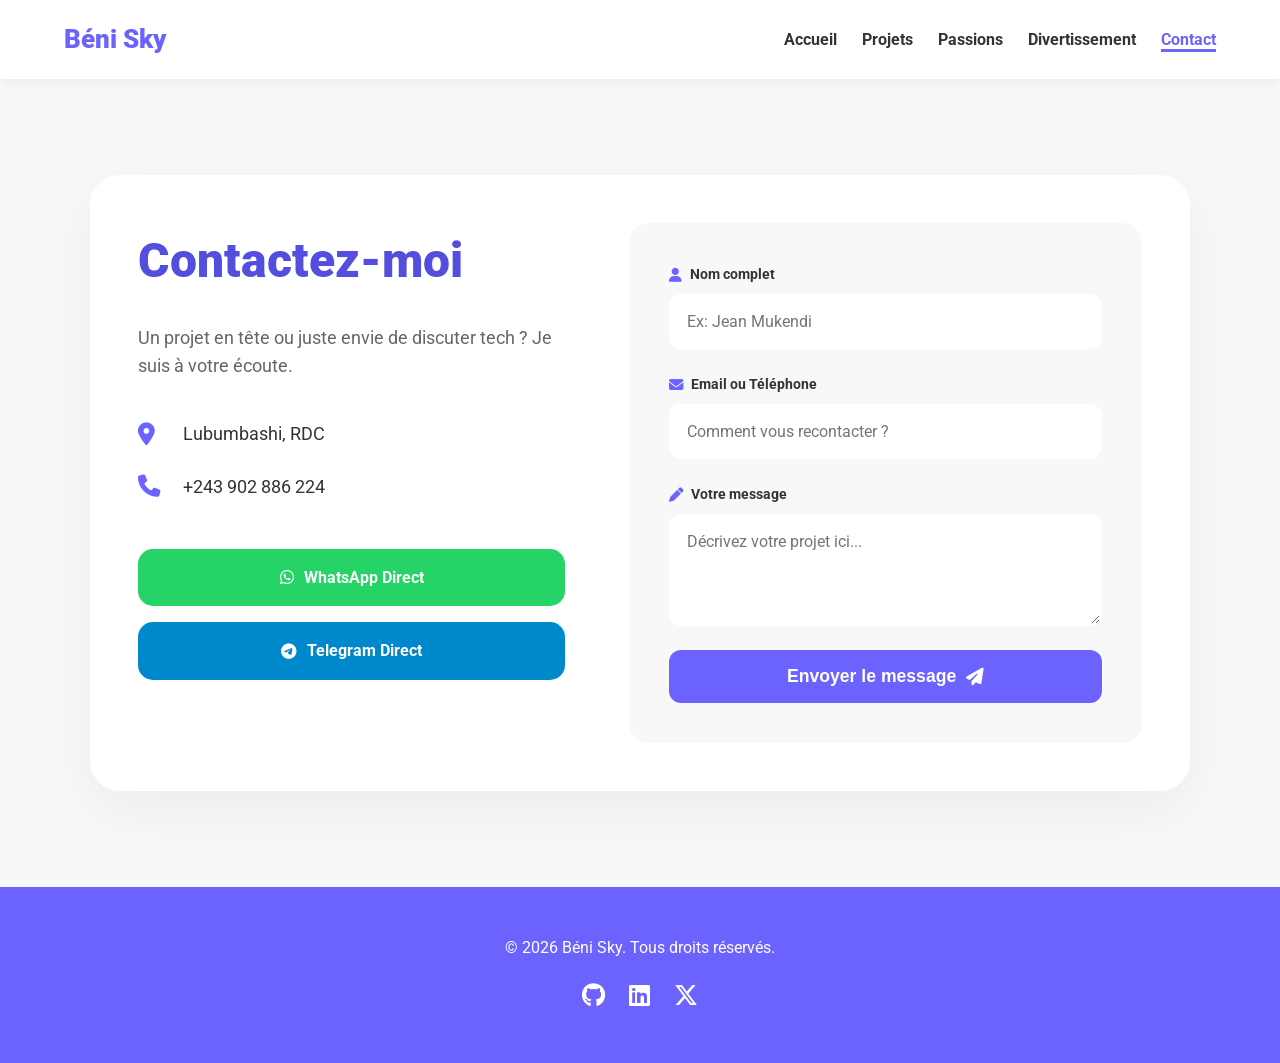
<file: Contact.html>
<!DOCTYPE html>
<html lang="fr">
<head>
    <meta charset="UTF-8">
    <meta http-equiv="X-UA-Compatible" content="IE=edge">
    <meta name="viewport" content="width=device-width, initial-scale=1.0">
    <title>Contact | Béni Sky</title>
    
    <link rel="preconnect" href="https://fonts.googleapis.com">
    <link rel="preconnect" href="https://fonts.gstatic.com" crossorigin>
    <link href="https://fonts.googleapis.com/css2?family=Roboto:wght@300;400;700;900&display=swap" rel="stylesheet">
    <link rel="stylesheet" href="https://cdnjs.cloudflare.com/ajax/libs/font-awesome/6.4.0/css/all.min.css">

    <style>
        /* --- VARIABLES --- */
        :root {
            --violet-doux: #6c63ff;
            --violet-fonce: #534edd;
            --orange-vif: #ffa726;
            --gris-tres-fonce: #333;
            --gris-fonce: #666;
            --gris-tres-clair: #f8f8f8;
            --white: #ffffff;
        }

        /* --- RESET --- */
        * { margin: 0; padding: 0; box-sizing: border-box; }

        body {
            background-color: var(--gris-tres-clair);
            font-family: 'Roboto', sans-serif;
            color: var(--gris-tres-fonce);
            line-height: 1.6;
        }

        /* --- HEADER --- */
        header {
            background-color: var(--white);
            box-shadow: 0 4px 10px rgba(0, 0, 0, 0.05);
            position: sticky; top: 0; z-index: 1000;
            display: flex; justify-content: space-between; align-items: center;
            padding: 1.2rem 5%;
        }

        header div a { text-decoration: none; font-size: 1.6rem; font-weight: 900; color: var(--violet-doux); }

        header nav ul { display: flex; list-style: none; gap: 25px; }
        header nav ul li a { 
            text-decoration: none; color: var(--gris-tres-fonce); 
            font-weight: 700; transition: 0.3s; 
        }
        header nav ul li a:hover, header nav ul li a.active { color: var(--violet-doux); }
        header nav ul li a.active { border-bottom: 3px solid var(--violet-doux); }

        /* --- SECTION CONTACT --- */
        .contact-main {
            padding: 6rem 5%;
            min-height: 80vh;
            display: flex;
            align-items: center;
            justify-content: center;
        }

        .contact-container {
            max-width: 1100px;
            width: 100%;
            display: grid;
            grid-template-columns: 1fr 1.2fr;
            gap: 4rem;
            background: var(--white);
            padding: 3rem;
            border-radius: 30px;
            box-shadow: 0 20px 60px rgba(0,0,0,0.05);
        }

        /* --- INFO GAUCHE --- */
        .contact-info h2 {
            font-size: 3rem;
            color: var(--violet-fonce);
            font-weight: 900;
            margin-bottom: 1.5rem;
        }

        .intro-contact {
            color: var(--gris-fonce);
            font-size: 1.1rem;
            margin-bottom: 2.5rem;
        }

        .info-item {
            display: flex;
            align-items: center;
            gap: 15px;
            margin-bottom: 1.5rem;
            font-size: 1.1rem;
            color: var(--gris-tres-fonce);
        }

        .info-item i {
            color: var(--violet-doux);
            font-size: 1.4rem;
            width: 30px;
        }

        /* BOUTONS SOCIAUX DIRECTS */
        .direct-links {
            margin-top: 3rem;
            display: flex;
            flex-direction: column;
            gap: 1rem;
        }

        .btn-wa, .btn-tg {
            text-decoration: none;
            color: white;
            padding: 1rem 1.5rem;
            border-radius: 15px;
            display: flex;
            align-items: center;
            justify-content: center;
            gap: 10px;
            font-weight: 700;
            transition: 0.3s;
        }

        .btn-wa { background-color: #25D366; }
        .btn-tg { background-color: #0088cc; }

        .btn-wa:hover, .btn-tg:hover {
            transform: translateY(-5px);
            box-shadow: 0 10px 20px rgba(0,0,0,0.1);
            filter: brightness(1.1);
        }

        /* --- FORMULAIRE DROITE --- */
        .contact-form-box {
            background: var(--gris-tres-clair);
            padding: 2.5rem;
            border-radius: 20px;
        }

        .input-group {
            margin-bottom: 1.5rem;
            display: flex;
            flex-direction: column;
            gap: 8px;
        }

        .input-group label {
            font-weight: 700;
            color: var(--gris-tres-fonce);
            font-size: 0.9rem;
            display: flex;
            align-items: center;
            gap: 8px;
        }

        .input-group label i { color: var(--violet-doux); }

        .input-group input, .input-group textarea {
            padding: 1rem;
            border: 2px solid transparent;
            border-radius: 12px;
            background: var(--white);
            font-family: inherit;
            font-size: 1rem;
            transition: 0.3s;
        }

        .input-group input:focus, .input-group textarea:focus {
            outline: none;
            border-color: var(--violet-doux);
        }

        .send-btn {
            width: 100%;
            padding: 1rem;
            border: none;
            border-radius: 12px;
            background: var(--violet-doux);
            color: white;
            font-weight: 800;
            font-size: 1.1rem;
            cursor: pointer;
            display: flex;
            align-items: center;
            justify-content: center;
            gap: 10px;
            transition: 0.3s;
        }

        .send-btn:hover {
            background: var(--violet-fonce);
            gap: 20px;
        }

        /* --- FOOTER --- */
        footer {
            background-color: var(--violet-doux);
            padding: 3rem 5%;
            text-align: center;
            color: var(--white);
        }

        footer a { color: var(--white); font-size: 1.5rem; margin: 0 10px; transition: 0.3s; }
        footer a:hover { color: var(--orange-vif); }

        /* --- RESPONSIVE --- */
        @media (max-width: 900px) {
            .contact-container {
                grid-template-columns: 1fr;
                padding: 2rem;
            }
            .contact-info h2 { font-size: 2.2rem; }
        }
    </style>
</head>
<body>

    <header>
        <div><a href="index.html">Béni Sky</a></div>
        <nav>
            <ul>
                <li><a href="index.html">Accueil</a></li>
                <li><a href="Projets.html">Projets</a></li>
                <li><a href="Passions.html">Passions</a></li>
                <li><a href="Divertissement.html">Divertissement</a></li>
                <li><a href="Contact.html" class="active">Contact</a></li>
            </ul>
        </nav>
    </header>

    <main class="contact-main">
        <section class="contact-container">
            <div class="contact-info">
                <h2>Contactez-moi</h2>
                <p class="intro-contact">Un projet en tête ou juste envie de discuter tech ? Je suis à votre écoute.</p>
                
                <div class="info-item">
                    <i class="fa-solid fa-location-dot"></i>
                    <span>Lubumbashi, RDC</span>
                </div>
                <div class="info-item">
                    <i class="fa-solid fa-phone"></i>
                    <span>+243 902 886 224</span>
                </div>
                
                <div class="direct-links">
                    <a href="https://wa.me/243902886224" target="_blank" class="btn-wa">
                        <i class="fa-brands fa-whatsapp"></i> WhatsApp Direct
                    </a>
                    <a href="https://t.me/243902886224" target="_blank" class="btn-tg">
                        <i class="fa-brands fa-telegram"></i> Telegram Direct
                    </a>
                </div>
            </div>

            <div class="contact-form-box">
                <form action="#">
                    <div class="input-group">
                        <label for="nom"><i class="fa-solid fa-user"></i> Nom complet</label>
                        <input type="text" id="nom" name="nom" placeholder="Ex: Jean Mukendi" required>
                    </div>
                    <div class="input-group">
                        <label for="tel"><i class="fa-solid fa-envelope"></i> Email ou Téléphone</label>
                        <input type="text" id="tel" name="tel" placeholder="Comment vous recontacter ?" required>
                    </div>
                    <div class="input-group">
                        <label for="message"><i class="fa-solid fa-pen"></i> Votre message</label>
                        <textarea id="message" name="message" rows="4" placeholder="Décrivez votre projet ici..."></textarea>
                    </div>
                    <button type="submit" class="send-btn">
                        <span>Envoyer le message</span>
                        <i class="fa-solid fa-paper-plane"></i>
                    </button>
                </form>
            </div>
        </section>
    </main>

    <footer>
        <p>© 2026 Béni Sky. Tous droits réservés.</p>
        <div style="margin-top: 1rem;">
            <a href="#"><i class="fa-brands fa-github"></i></a>
            <a href="#"><i class="fa-brands fa-linkedin"></i></a>
            <a href="#"><i class="fa-brands fa-x-twitter"></i></a>
        </div>
    </footer>

</body>
</html>
</file>
